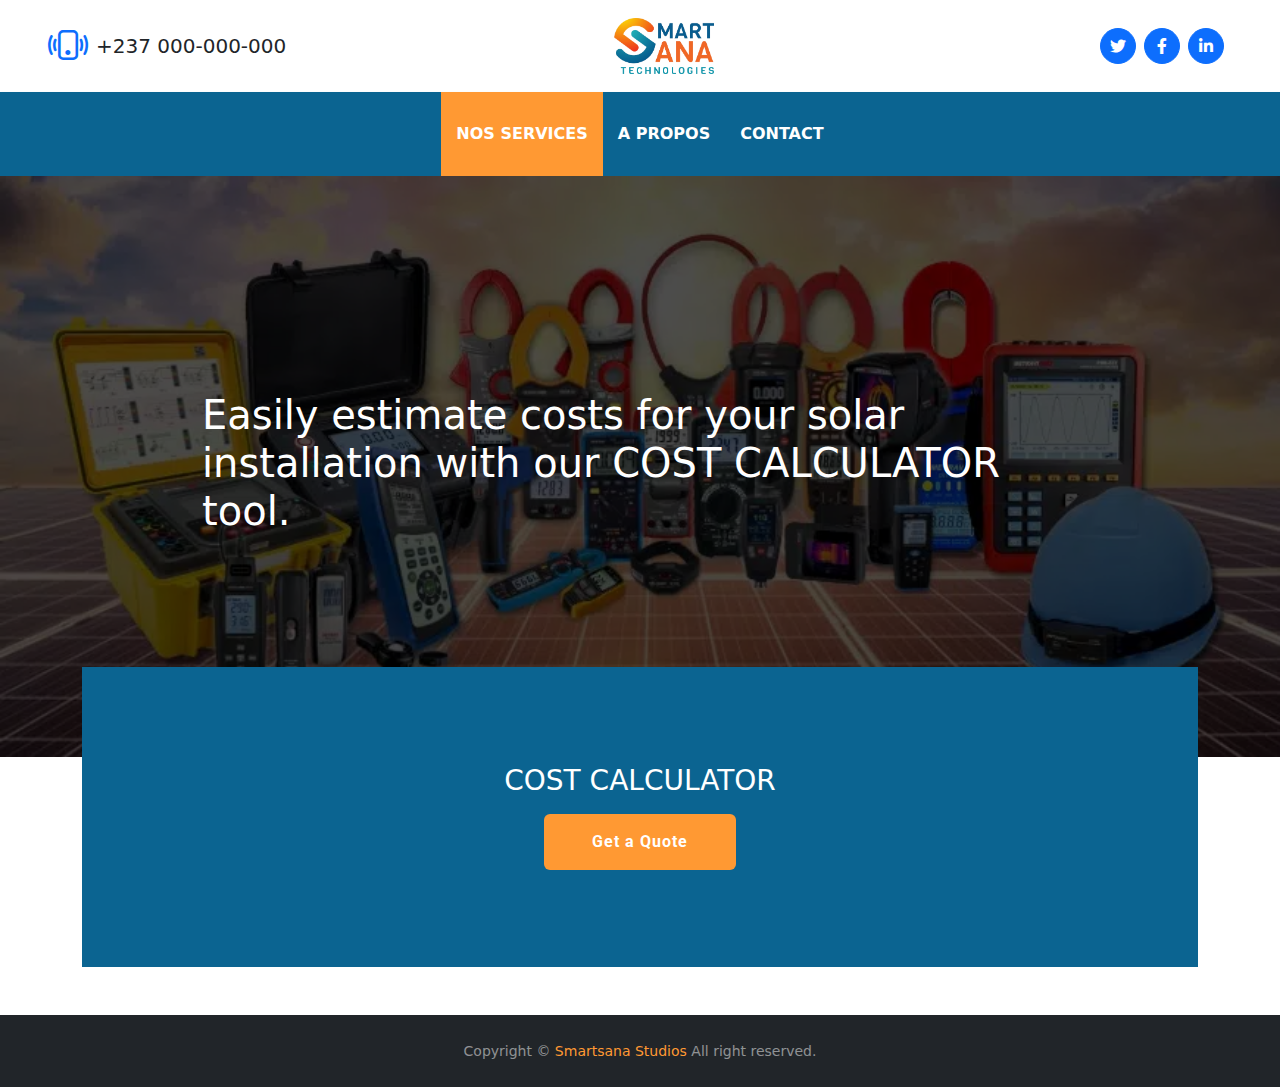
<file: index.html>
<!DOCTYPE html>
<html lang="en">

<head>
    <meta charset="utf-8">
    <title>SMARTSANA | COST CALCULATOR</title>
    <meta content="width=device-width, initial-scale=1.0" name="viewport">
    <meta content="Free HTML Templates" name="keywords">
    <meta content="Free HTML Templates" name="description">

    <!-- Favicon -->
    <link href="img/favicon.ico" rel="icon">

    <!-- Google Web Fonts -->
    <link rel="preconnect" href="https://fonts.gstatic.com">
    <link href="https://fonts.googleapis.com/css2?family=Open+Sans:wght@400;600&family=Roboto:wght@500;700&display=swap" rel="stylesheet">

    <!-- Icon Font Stylesheet -->
    <link href="https://cdnjs.cloudflare.com/ajax/libs/font-awesome/5.15.0/css/all.min.css" rel="stylesheet">
    <link href="https://cdn.jsdelivr.net/npm/bootstrap-icons@1.4.1/font/bootstrap-icons.css" rel="stylesheet">

    <!-- Customized Bootstrap Stylesheet -->
    <link href="bootstrap/css/bootstrap.min.css" rel="stylesheet">

    <!-- Template Stylesheet -->
    <link href="bootstrap/css/style1.css" rel="stylesheet">
</head>

<body>
    <!-- Topbar Start -->
    <div class="container-fluid px-5 d-none d-lg-block">
        <div class="row gx-5 py-3 align-items-center">
            <div class="col-lg-3">
                <div class="d-flex align-items-center justify-content-start">
                    <i class="bi bi-phone-vibrate fs-1 text-primary me-2"></i>
                    <h5 class="mb-0">+237 000-000-000</h5>
                </div>
            </div>
            <div class="col-lg-6">
                <div class="d-flex align-items-center justify-content-center">
                    <a href="index.html" class="navbar-brand ms-lg-5">
                        <!-- <h1 class="m-0 display-4 text-primary"><span class="text-secondary">Farm</span>Fresh</h1> -->
                        <img src="images/logo.png" style="width: 100px;" alt="">
                    </a>
                </div>
            </div>
            <div class="col-lg-3">
                <div class="d-flex align-items-center justify-content-end">
                    <a class="btn btn-primary btn-square rounded-circle me-2" href="#"><i class="fab fa-twitter"></i></a>
                    <a class="btn btn-primary btn-square rounded-circle me-2" href="#"><i class="fab fa-facebook-f"></i></a>
                    <a class="btn btn-primary btn-square rounded-circle me-2" href="#"><i class="fab fa-linkedin-in"></i></a>
                    <!-- <a class="btn btn-primary btn-square rounded-circle" href="#"><i class="fab fa-instagram"></i></a> -->
                </div>
            </div>
        </div>
    </div>
    <!-- Topbar End -->

    <nav class="navbar navbar-expand-lg navbar-dark shadow-sm py-3 py-lg-0 px-3 px-lg-5" style="background-color: #0b6491">
        <a href="index.html" class="navbar-brand d-flex d-lg-none">
            <!-- <h1 class="m-0 display-4 text-secondary"><span class="text-white">Farm</span>Fresh</h1> -->
            <img src="images/logo.png" style="width: 100px;" alt="">
        </a>
        <button class="navbar-toggler" type="button" data-bs-toggle="collapse" data-bs-target="#navbarCollapse">
            <span class="navbar-toggler-icon"></span>
        </button>
        <div class="collapse navbar-collapse" id="navbarCollapse">
            <div class="navbar-nav mx-auto py-0">
                <a href="#" class="nav-item nav-link active">Nos Services</a>
                <a href="#" class="nav-item nav-link">A Propos</a>
                <a href="#" class="nav-item nav-link">Contact</a>
            </div>
        </div>
    </nav>

    <div class="position-relative">
        <img class="w-100" src="images/tools.png" alt="Image">
        <div class="position-absolute top-0 bottom-0 start-0 end-0 d-flex flex-column align-items-center justify-content-center" style="background: rgba(0, 0, 0, 0.7);">
            <div class="container text-start" style="max-width: 900px;">
                <h3 class="display-6 text-white" style="font-weight: 400;">Easily estimate costs for your solar installation with our COST CALCULATOR tool.</h3>
            </div>
        </div>
    </div>

    <div class="container-fluid banner mb-5">
        <div class="container">
            <div class="row gx-0">
                <div class="col-md-12">
                    <div class="bg-vegetable d-flex flex-column align-items-center justify-content-center p-5" style="height: 300px; background-color: #0b6491;">
                        <h3 class="text-white mb-3">COST CALCULATOR</h3>
                        <a href="appliance.html" class="btn py-md-3 px-md-5 pt-4" style="background-color: #FF9933; border: none; color: #fff">Get a Quote</a>
                    </div>
                </div>
            </div>
        </div>
    </div>

    <footer id="sticky-footer" class="flex-shrink-0 py-4 bg-dark text-white-50">
        <div class="container text-center">
          <small>Copyright &copy; <span style="color: #FF9933;">Smartsana Studios</span> All right reserved.</small>
        </div>
    </footer>
    
    
    <script src="https://code.jquery.com/jquery-3.4.1.min.js"></script>
    <script src="https://cdn.jsdelivr.net/npm/bootstrap@5.0.0/dist/js/bootstrap.bundle.min.js"></script>
</body>
</html>
</file>
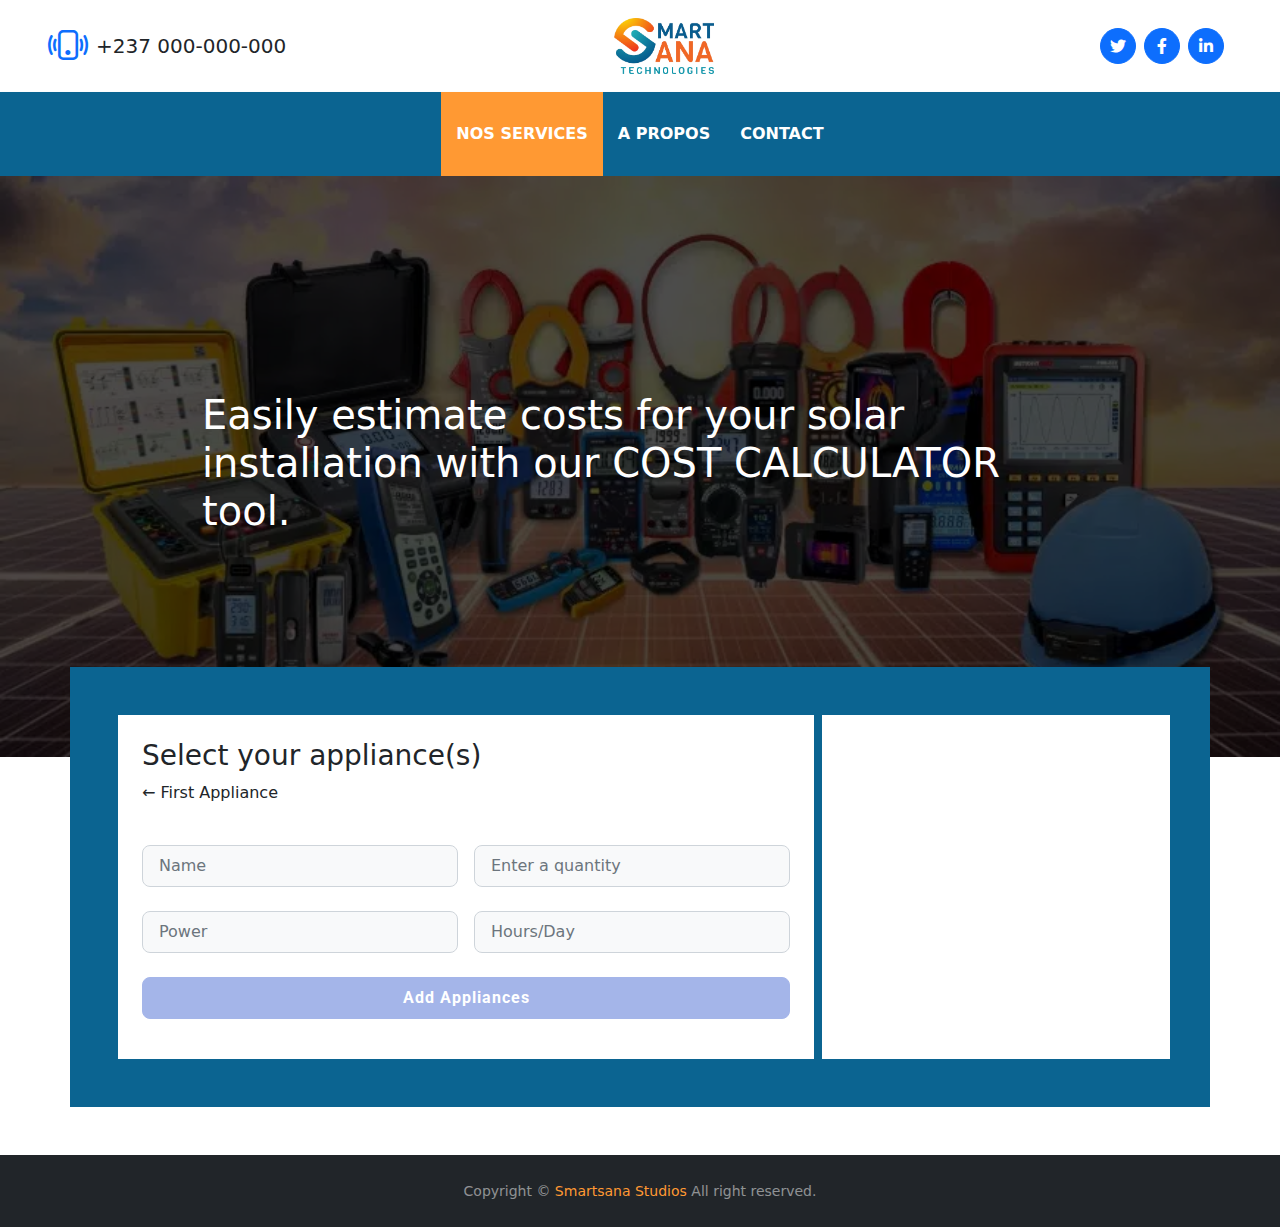
<file: appliance.html>
<!DOCTYPE html>
<html lang="en">

<head>
    <meta charset="utf-8">
    <title>SMARTSANA | COST CALCULATOR</title>
    <meta content="width=device-width, initial-scale=1.0" name="viewport">
    <meta content="Free HTML Templates" name="keywords">
    <meta content="Free HTML Templates" name="description">

    <!-- Favicon -->
    <link href="img/favicon.ico" rel="icon">

    <!-- Google Web Fonts -->
    <link rel="preconnect" href="https://fonts.gstatic.com">
    <link href="https://fonts.googleapis.com/css2?family=Open+Sans:wght@400;600&family=Roboto:wght@500;700&display=swap" rel="stylesheet">

    <!-- Icon Font Stylesheet -->
    <link href="https://cdnjs.cloudflare.com/ajax/libs/font-awesome/5.15.0/css/all.min.css" rel="stylesheet">
    <link href="https://cdn.jsdelivr.net/npm/bootstrap-icons@1.4.1/font/bootstrap-icons.css" rel="stylesheet">

    <!-- Customized Bootstrap Stylesheet -->
    <link href="bootstrap/css/bootstrap.min.css" rel="stylesheet">

    <!-- Template Stylesheet -->
    <link href="bootstrap/css/style1.css" rel="stylesheet">
</head>

<body>
    <!-- Topbar Start -->
    <div class="container-fluid px-5 d-none d-lg-block">
        <div class="row gx-5 py-3 align-items-center">
            <div class="col-lg-3">
                <div class="d-flex align-items-center justify-content-start">
                    <i class="bi bi-phone-vibrate fs-1 text-primary me-2"></i>
                    <h5 class="mb-0">+237 000-000-000</h5>
                </div>
            </div>
            <div class="col-lg-6">
                <div class="d-flex align-items-center justify-content-center">
                    <a href="index.html" class="navbar-brand ms-lg-5">
                        <!-- <h1 class="m-0 display-4 text-primary"><span class="text-secondary">Farm</span>Fresh</h1> -->
                        <img src="images/logo.png" style="width: 100px;" alt="">
                    </a>
                </div>
            </div>
            <div class="col-lg-3">
                <div class="d-flex align-items-center justify-content-end">
                    <a class="btn btn-primary btn-square rounded-circle me-2" href="#"><i class="fab fa-twitter"></i></a>
                    <a class="btn btn-primary btn-square rounded-circle me-2" href="#"><i class="fab fa-facebook-f"></i></a>
                    <a class="btn btn-primary btn-square rounded-circle me-2" href="#"><i class="fab fa-linkedin-in"></i></a>
                    <!-- <a class="btn btn-primary btn-square rounded-circle" href="#"><i class="fab fa-instagram"></i></a> -->
                </div>
            </div>
        </div>
    </div>
    <!-- Topbar End -->

    <nav class="navbar navbar-expand-lg navbar-dark shadow-sm py-3 py-lg-0 px-3 px-lg-5" style="background-color: #0b6491">
        <a href="index.html" class="navbar-brand d-flex d-lg-none">
            <!-- <h1 class="m-0 display-4 text-secondary"><span class="text-white">Farm</span>Fresh</h1> -->
            <img src="images/logo.png" style="width: 100px;" alt="">
        </a>
        <button class="navbar-toggler" type="button" data-bs-toggle="collapse" data-bs-target="#navbarCollapse">
            <span class="navbar-toggler-icon"></span>
        </button>
        <div class="collapse navbar-collapse" id="navbarCollapse">
            <div class="navbar-nav mx-auto py-0">
                <a href="#" class="nav-item nav-link active">Nos Services</a>
                <a href="#" class="nav-item nav-link">A Propos</a>
                <a href="#" class="nav-item nav-link">Contact</a>
            </div>
        </div>
    </nav>

    <div class="position-relative">
        <img class="w-100" src="images/tools.png" alt="Image">
        <div class="position-absolute top-0 bottom-0 start-0 end-0 d-flex flex-column align-items-center justify-content-center" style="background: rgba(0, 0, 0, 0.7);">
            <div class="container text-start" style="max-width: 900px;">
                <h3 class="display-6 text-white" style="font-weight: 400;">Easily estimate costs for your solar installation with our COST CALCULATOR tool.</h3>
            </div>
        </div>
    </div>

    <div class="container-fluid banner mb-5">
        <div class="container">
            <div class="row">
                <div class="col-12 p-5" style="background-color: #0b6491;">
                    <div class="d-flex flex-column flex-md-row justify-content-between" style="height: auto;">
                        <div class="col-12 col-md-8 right-box bg-white p-4 mb-2 mb-md-0 me-2">
                            <div class="row align-items-center">
                                <div class="header-text mb-4">
                                    <h3>Select your appliance(s)</h3>
                                    <p>&#x2190; First Appliance</p>
                                </div>
                                <form action="">
                                    <div class="input-group mb-4">
                                        <div class="col me-2">
                                            <input type="text" class="form-control form-control-lg bg-light fs-6" placeholder="Name">
                                        </div>
                                        <div class="col ms-2">
                                            <input type="number" class="form-control form-control-lg bg-light fs-6" placeholder="Enter a quantity">
                                        </div>
                                    </div>
                                    <div class="input-group mb-4">
                                        <div class="col me-2">
                                            <input type="text" class="form-control form-control-lg bg-light fs-6" placeholder="Power">
                                        </div>
                                        <div class="col ms-2">
                                            <input type="text" class="form-control form-control-lg bg-light fs-6" placeholder="Hours/Day">
                                        </div>
                                    </div>
                                    <div class="input-group mt-4 mb-3">
                                        <button class="btn btn-lg btn-primary w-100 fs-6" style="background: #a4b5e9; border-color: #a4b5e9;">Add Appliances</button>
                                    </div>
                                </form>
                            </div>
                        </div>
                        <div class="col-12 col-md-4 right-box bg-white p-4 mt-2 mt-md-0">
                            <div class="row align-items-center">
                                <!-- <div class="header-text mb-4">
                                    <h3>Enter your informations</h3>
                                    <p>&#x2190; User info</p>
                                </div>
                                <form action="">
                                    <div class="input-group mb-4">
                                        <input type="email" class="form-control form-control-lg bg-light fs-6" placeholder="Email address">
                                    </div>
                                    <div class="input-group mt-4 mb-3">
                                        <button class="btn btn-lg btn-primary w-100 fs-6" style="background: #a4b5e9; border-color: #a4b5e9;">Login</button>
                                    </div>
                                </form> -->
                            </div>
                        </div>
                    </div>
                </div>
            </div>
        </div>
        
    </div>

    <footer id="sticky-footer" class="flex-shrink-0 py-4 bg-dark text-white-50">
        <div class="container text-center">
          <small>Copyright &copy; <span style="color: #FF9933;">Smartsana Studios</span> All right reserved.</small>
        </div>
    </footer>
    
    
    <script src="https://code.jquery.com/jquery-3.4.1.min.js"></script>
    <script src="https://cdn.jsdelivr.net/npm/bootstrap@5.0.0/dist/js/bootstrap.bundle.min.js"></script>
</body>
</html>
</file>
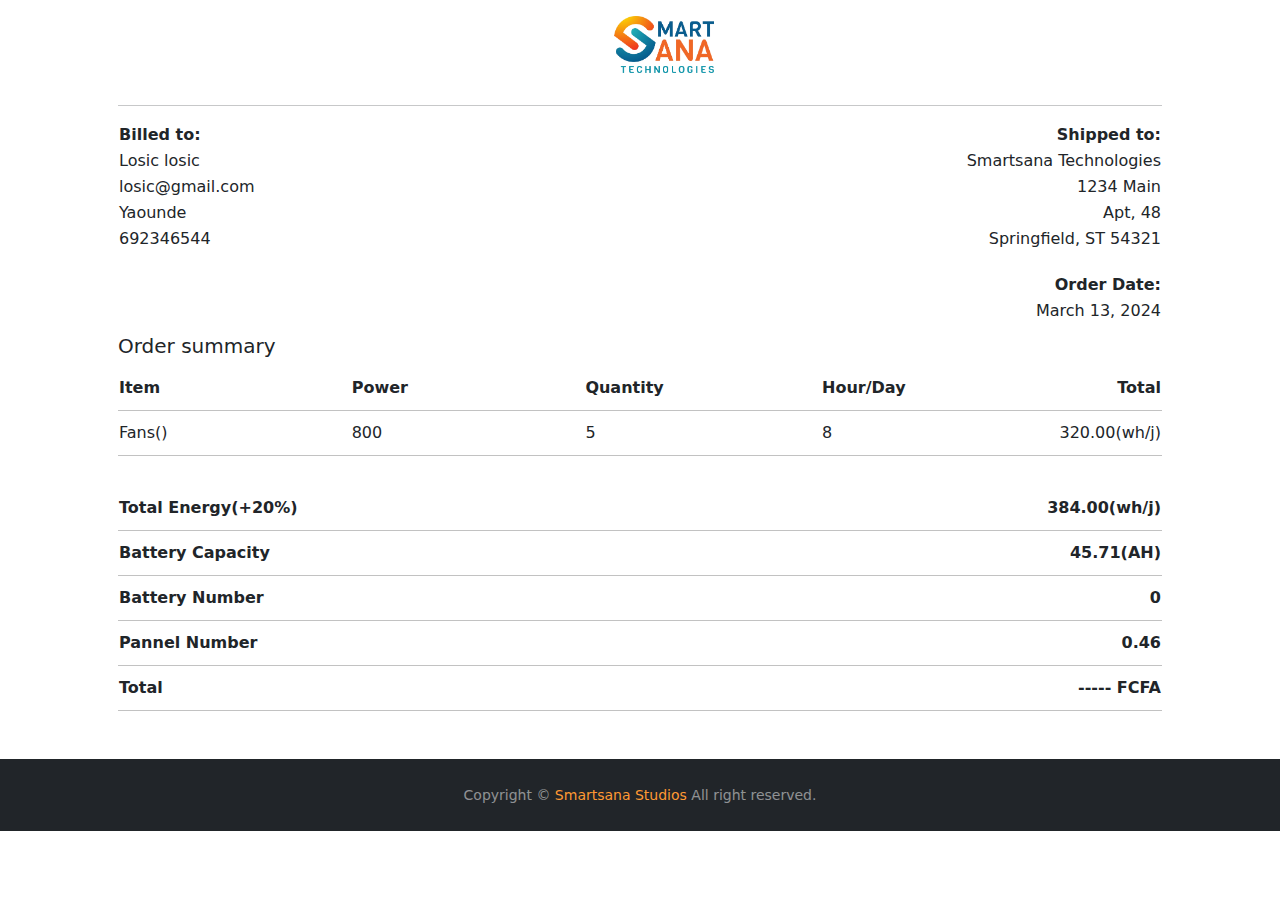
<file: quote.html>
<!DOCTYPE html>
<html lang="en">

<head>
    <meta charset="utf-8">
    <title>SMARTSANA | COST CALCULATOR</title>
    <meta content="width=device-width, initial-scale=1.0" name="viewport">
    <meta content="Free HTML Templates" name="keywords">
    <meta content="Free HTML Templates" name="description">

    <!-- Favicon -->
    <link href="img/favicon.ico" rel="icon">

   
    <link rel="preconnect" href="https://fonts.gstatic.com">
    <link href="https://fonts.googleapis.com/css2?family=Open+Sans:wght@400;600&family=Roboto:wght@500;700&display=swap" rel="stylesheet">

    
    <link href="https://cdnjs.cloudflare.com/ajax/libs/font-awesome/5.15.0/css/all.min.css" rel="stylesheet">
    <link href="https://cdn.jsdelivr.net/npm/bootstrap-icons@1.4.1/font/bootstrap-icons.css" rel="stylesheet">

    
    <link href="bootstrap/css/bootstrap.min.css" rel="stylesheet">

    <!-- Template Stylesheet -->
    <link href="bootstrap/css/style1.css" rel="stylesheet">
    <style>
        .table-style {
          width: 100%;
          border-collapse: collapse; /* Collapses the border */
        }
        
        .table-style th, .table-style td {
            padding-top: 10px;
            padding-bottom: 10px;
          border-bottom: 1px solid #c2c2c2;
          width: 25%;
        }
        
        .table-style th:last-child, .table-style td:last-child {
          text-align: right;
        }
        </style>
        
</head>

<body>
    <!-- Topbar Start -->
    <div class="container px-5">
        <div class="row gx-5 py-3 align-items-center">
            <div class="col-lg-3">
            </div>
            <div class="col-lg-6">
                <div class="d-flex align-items-center justify-content-center">
                    <a href="index.html" class="navbar-brand ms-lg-5">
                        <!-- <h1 class="m-0 display-4 text-primary"><span class="text-secondary">Farm</span>Fresh</h1> -->
                        <img src="images/logo.png" style="width: 100px;" alt="">
                    </a>
                </div>
            </div>
            <div class="col-lg-3">
            </div>
        </div>
        <hr>
        <table border="0" style="width: 100%;">
            <tr>
                <th style="width: 50%;">Billed to:</th>
                <th style="width: 50%; text-align: right;">Shipped to:</th>
            </tr>
            <tr>
                <td>Losic losic</td>
                <td style="text-align: right;">Smartsana Technologies</td>
            </tr>
            <tr>
                <td>losic@gmail.com</td>
                <td style="text-align: right;">1234 Main</td>
            </tr>
            <tr>
                <td>Yaounde</td>
                <td style="text-align: right;">Apt, 48</td>
            </tr>
            <tr>
                <td>692346544</td>
                <td style="text-align: right;">Springfield, ST 54321</td>
            </tr>
        </table>
        <table border="0" style="width: 100%; margin-top: 20px;">
            <tr style="padding-top: 100px;">
                <th style="width: 50%;"></th>
                <th style="width: 50%; text-align: right;">Order Date:</th>
            </tr>
            <tr style="padding-top: 100px;">
                <td></td>
                <td style="text-align: right;">March 13, 2024</td>
            </tr>
        </table>
    </div>
    <div class="container px-5">

        <h5 style="margin-top: 10px;">Order summary</h5>

        <table class="table-style">
            <tr>
                <th>Item</th>
                <th>Power</th>
                <th>Quantity</th>
                <th>Hour/Day</th>
                <th>Total</th>
            </tr>
            <tr>
                <td>Fans()</td>
                <td>800</td>
                <td>5</td>
                <td>8</td>
                <td>320.00(wh/j)</td>
            </tr>
            <!-- More rows here -->
        </table>

        <table class="table-style" style="margin-top: 30px;">
            <tr>
                <th>Total Energy(+20%)</th>
                <th>384.00(wh/j)</th>
            </tr>
            <tr>
                <th>Battery Capacity</th>
                <th>45.71(AH)</th>
            </tr>
            <tr>
                <th>Battery Number</th>
                <th>0</th>
            </tr>
            <tr>
                <th>Pannel Number</th>
                <th>0.46</th>
            </tr>
            <tr>
                <th>Total</th>
                <th>----- FCFA</th>
            </tr>
        </table>
    </div>
    <br><br>
    

    <footer id="sticky-footer" class="flex-shrink-0 py-4 bg-dark text-white-50">
        <div class="container text-center">
          <small>Copyright &copy; <span style="color: #FF9933;">Smartsana Studios</span> All right reserved.</small>
        </div>
    </footer>
    
    
    <script src="https://code.jquery.com/jquery-3.4.1.min.js"></script>
    <script src="https://cdn.jsdelivr.net/npm/bootstrap@5.0.0/dist/js/bootstrap.bundle.min.js"></script>
</body>
</html>
</file>
<file: bootstrap/css/style1.css>
/********** Template CSS **********/
:root {
  --primary: #34AD54;
  --secondary: #FF9933;
  --light: #F6FFF2;
  --dark: #263A4F;
}

.btn {
  font-family: 'Roboto', sans-serif;
  letter-spacing: 1px;
  font-weight: 700;
  transition: .5s;
}

.btn-primary,
.btn-secondary {
  color: #FFFFFF;
}

.btn-square {
  width: 36px;
  height: 36px;
}

.btn-sm-square {
  width: 28px;
  height: 28px;
}

.btn-lg-square {
  width: 46px;
  height: 46px;
}

.btn-square,
.btn-sm-square,
.btn-lg-square {
  padding-left: 0;
  padding-right: 0;
  text-align: center;
}

.back-to-top {
  position: fixed;
  display: none;
  right: 30px;
  bottom: 0;
  border-radius: 0;
  z-index: 99;
}

.navbar-dark .navbar-nav .nav-link {
  padding: 30px 15px;
  font-size: 16px;
  font-weight: 600;
  color: #FFFFFF;
  text-transform: uppercase;
  transition: .5s;
}

.sticky-top.navbar-dark .navbar-nav .nav-link {
  padding: 20px 15px;
}

.navbar-dark .navbar-nav .nav-link:hover,
.navbar-dark .navbar-nav .nav-link.active {
  background: var(--secondary);
}

@media (max-width: 991.98px) {
  .navbar-dark .navbar-nav .nav-link  {
      padding: 10px;
  }
}

@media (min-width: 991.98px) {
  .banner {
      position: relative;
      margin-top: -90px;
      z-index: 1;
  }
}
</file>
